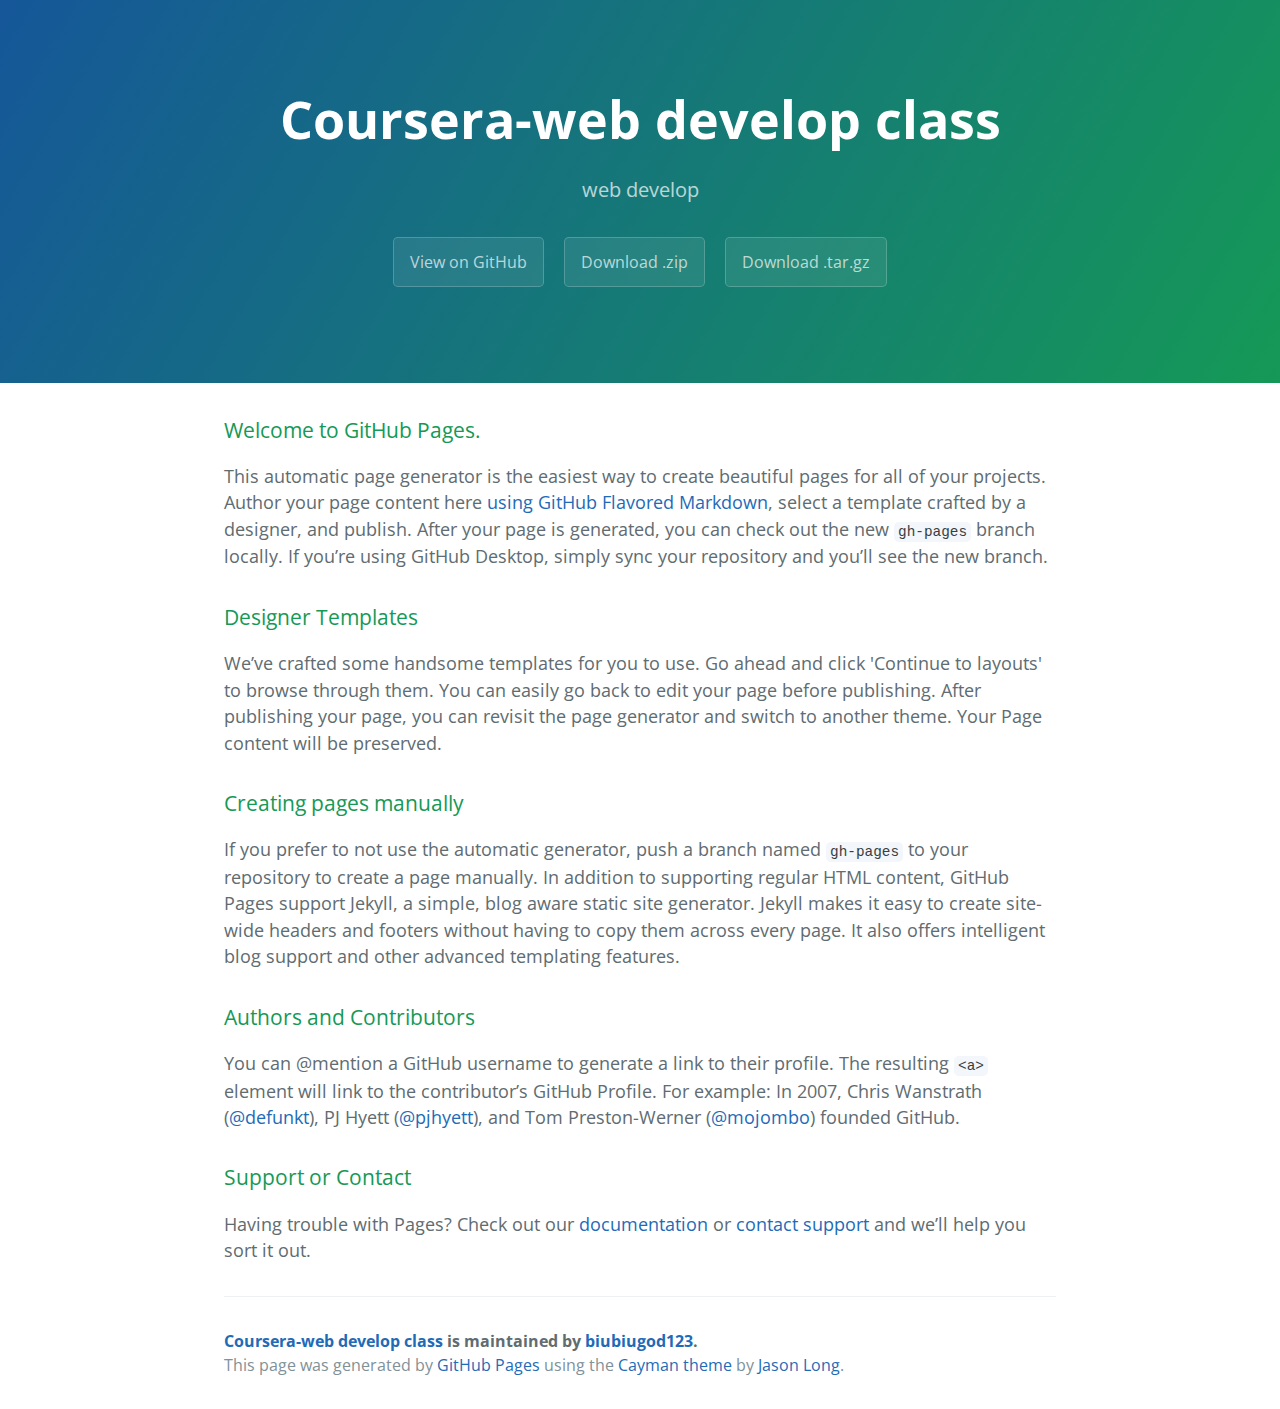
<file: index.html>
<!DOCTYPE html>
<html lang="en-us">
  <head>
    <meta charset="UTF-8">
    <title>Coursera-web develop class by biubiugod123</title>
    <meta name="viewport" content="width=device-width, initial-scale=1">
    <link rel="stylesheet" type="text/css" href="stylesheets/normalize.css" media="screen">
    <link href='https://fonts.googleapis.com/css?family=Open+Sans:400,700' rel='stylesheet' type='text/css'>
    <link rel="stylesheet" type="text/css" href="stylesheets/stylesheet.css" media="screen">
    <link rel="stylesheet" type="text/css" href="stylesheets/github-light.css" media="screen">
  </head>
  <body>
    <section class="page-header">
      <h1 class="project-name">Coursera-web develop class</h1>
      <h2 class="project-tagline">web develop</h2>
      <a href="https://github.com/biubiugod123/Coursera-web_develop_class" class="btn">View on GitHub</a>
      <a href="https://github.com/biubiugod123/Coursera-web_develop_class/zipball/master" class="btn">Download .zip</a>
      <a href="https://github.com/biubiugod123/Coursera-web_develop_class/tarball/master" class="btn">Download .tar.gz</a>
    </section>

    <section class="main-content">
      <h3>
<a id="welcome-to-github-pages" class="anchor" href="#welcome-to-github-pages" aria-hidden="true"><span aria-hidden="true" class="octicon octicon-link"></span></a>Welcome to GitHub Pages.</h3>
<p>This automatic page generator is the easiest way to create beautiful pages for all of your projects. Author your page content here <a href="https://guides.github.com/features/mastering-markdown/">using GitHub Flavored Markdown</a>, select a template crafted by a designer, and publish. After your page is generated, you can check out the new <code>gh-pages</code> branch locally. If you’re using GitHub Desktop, simply sync your repository and you’ll see the new branch.</p>
<h3>
<a id="designer-templates" class="anchor" href="#designer-templates" aria-hidden="true"><span aria-hidden="true" class="octicon octicon-link"></span></a>Designer Templates</h3>
<p>We’ve crafted some handsome templates for you to use. Go ahead and click 'Continue to layouts' to browse through them. You can easily go back to edit your page before publishing. After publishing your page, you can revisit the page generator and switch to another theme. Your Page content will be preserved.</p>
<h3>
<a id="creating-pages-manually" class="anchor" href="#creating-pages-manually" aria-hidden="true"><span aria-hidden="true" class="octicon octicon-link"></span></a>Creating pages manually</h3>
<p>If you prefer to not use the automatic generator, push a branch named <code>gh-pages</code> to your repository to create a page manually. In addition to supporting regular HTML content, GitHub Pages support Jekyll, a simple, blog aware static site generator. Jekyll makes it easy to create site-wide headers and footers without having to copy them across every page. It also offers intelligent blog support and other advanced templating features.</p>
<h3>
<a id="authors-and-contributors" class="anchor" href="#authors-and-contributors" aria-hidden="true"><span aria-hidden="true" class="octicon octicon-link"></span></a>Authors and Contributors</h3>
<p>You can @mention a GitHub username to generate a link to their profile. The resulting <code>&lt;a&gt;</code> element will link to the contributor’s GitHub Profile. For example: In 2007, Chris Wanstrath (<a class="user-mention" data-hovercard-type="user" data-hovercard-url="/users/defunkt/hovercard" data-octo-click="hovercard-link-click" data-octo-dimensions="link_type:self" href="https://github.com/defunkt">@defunkt</a>), PJ Hyett (<a class="user-mention" data-hovercard-type="user" data-hovercard-url="/users/pjhyett/hovercard" data-octo-click="hovercard-link-click" data-octo-dimensions="link_type:self" href="https://github.com/pjhyett">@pjhyett</a>), and Tom Preston-Werner (<a class="user-mention" data-hovercard-type="user" data-hovercard-url="/users/mojombo/hovercard" data-octo-click="hovercard-link-click" data-octo-dimensions="link_type:self" href="https://github.com/mojombo">@mojombo</a>) founded GitHub.</p>
<h3>
<a id="support-or-contact" class="anchor" href="#support-or-contact" aria-hidden="true"><span aria-hidden="true" class="octicon octicon-link"></span></a>Support or Contact</h3>
<p>Having trouble with Pages? Check out our <a href="https://help.github.com/pages">documentation</a> or <a href="https://github.com/contact">contact support</a> and we’ll help you sort it out.</p>

      <footer class="site-footer">
        <span class="site-footer-owner"><a href="https://github.com/biubiugod123/Coursera-web_develop_class">Coursera-web develop class</a> is maintained by <a href="https://github.com/biubiugod123">biubiugod123</a>.</span>

        <span class="site-footer-credits">This page was generated by <a href="https://pages.github.com">GitHub Pages</a> using the <a href="https://github.com/jasonlong/cayman-theme">Cayman theme</a> by <a href="https://twitter.com/jasonlong">Jason Long</a>.</span>
      </footer>

    </section>

  
  </body>
</html>
</file>
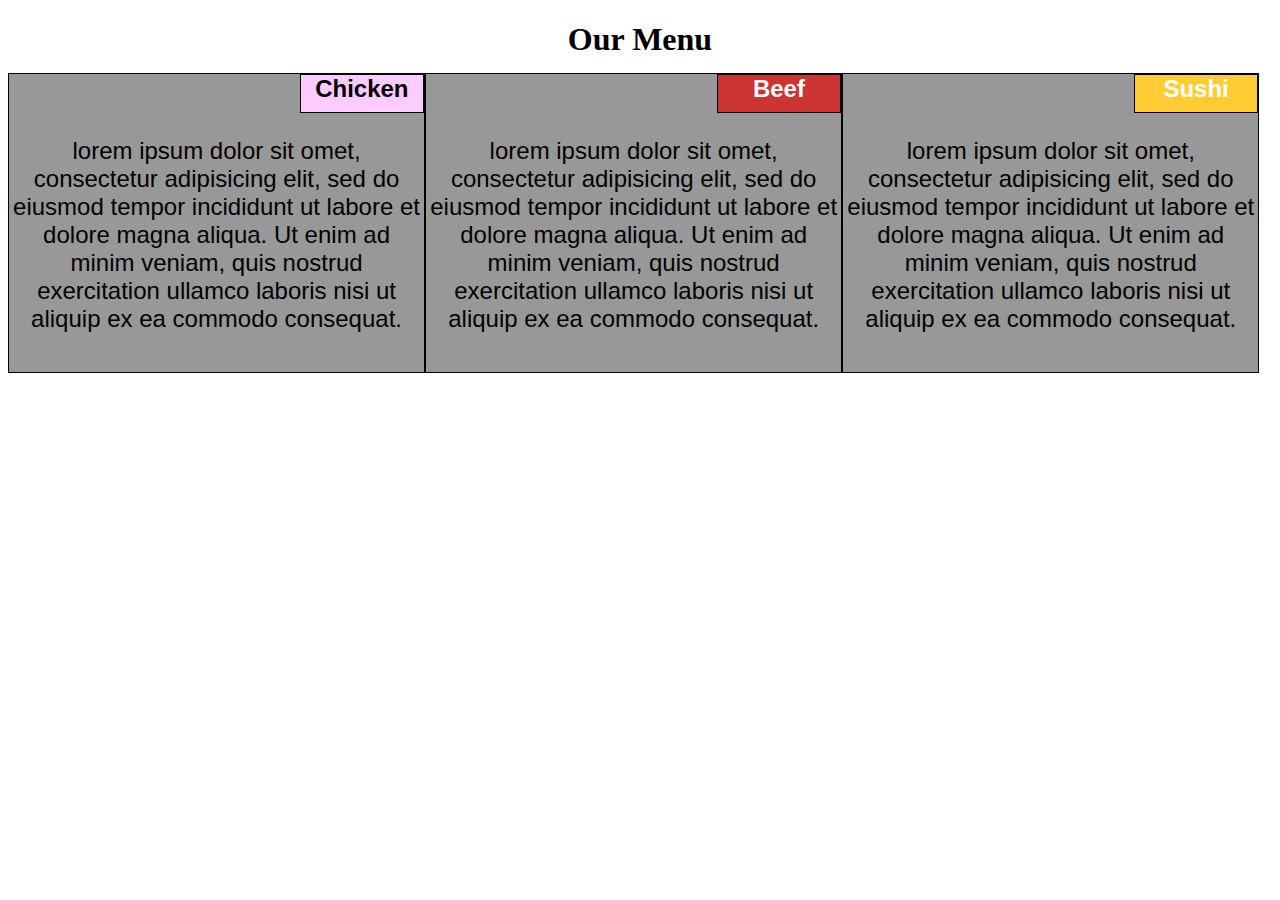
<file: module2-solution/index.html>
<!DOCTYPE html>
<html lang="en" dir="ltr">
  <head>
    <meta charset="utf-8">
    <meta name="viewport" content="width=device-width, initial-scale = 1">
    <link rel = "stylesheet" href="css/stylesheet.css">
    <title>module2-solution</title>
  </head>
  <body>

    <h1>Our Menu</h1>

      <div class="row">
        <div class="section" id="s1">
          <p id="title1">Chicken</p>
          <p id="content">lorem ipsum dolor sit omet, consectetur adipisicing elit,
            sed do eiusmod tempor incididunt ut labore et dolore magna aliqua. Ut enim
            ad minim veniam, quis nostrud exercitation ullamco laboris nisi ut aliquip ex ea commodo consequat.</p>

        </div>
        <div class="section" id="s2">
          <p id="title2">Beef</p>
          <p id="content">lorem ipsum dolor sit omet, consectetur adipisicing elit,
            sed do eiusmod tempor incididunt ut labore et dolore magna aliqua. Ut enim
            ad minim veniam, quis nostrud exercitation ullamco laboris nisi ut aliquip ex ea commodo consequat.</p>
        </div>
        <div class="section" id="s3">
          <p id="title3">Sushi</p>
          <p id="content">lorem ipsum dolor sit omet, consectetur adipisicing elit,
            sed do eiusmod tempor incididunt ut labore et dolore magna aliqua. Ut enim
            ad minim veniam, quis nostrud exercitation ullamco laboris nisi ut aliquip ex ea commodo consequat.</p>
      </div>
      </div>

  </body>

</html>
</file>
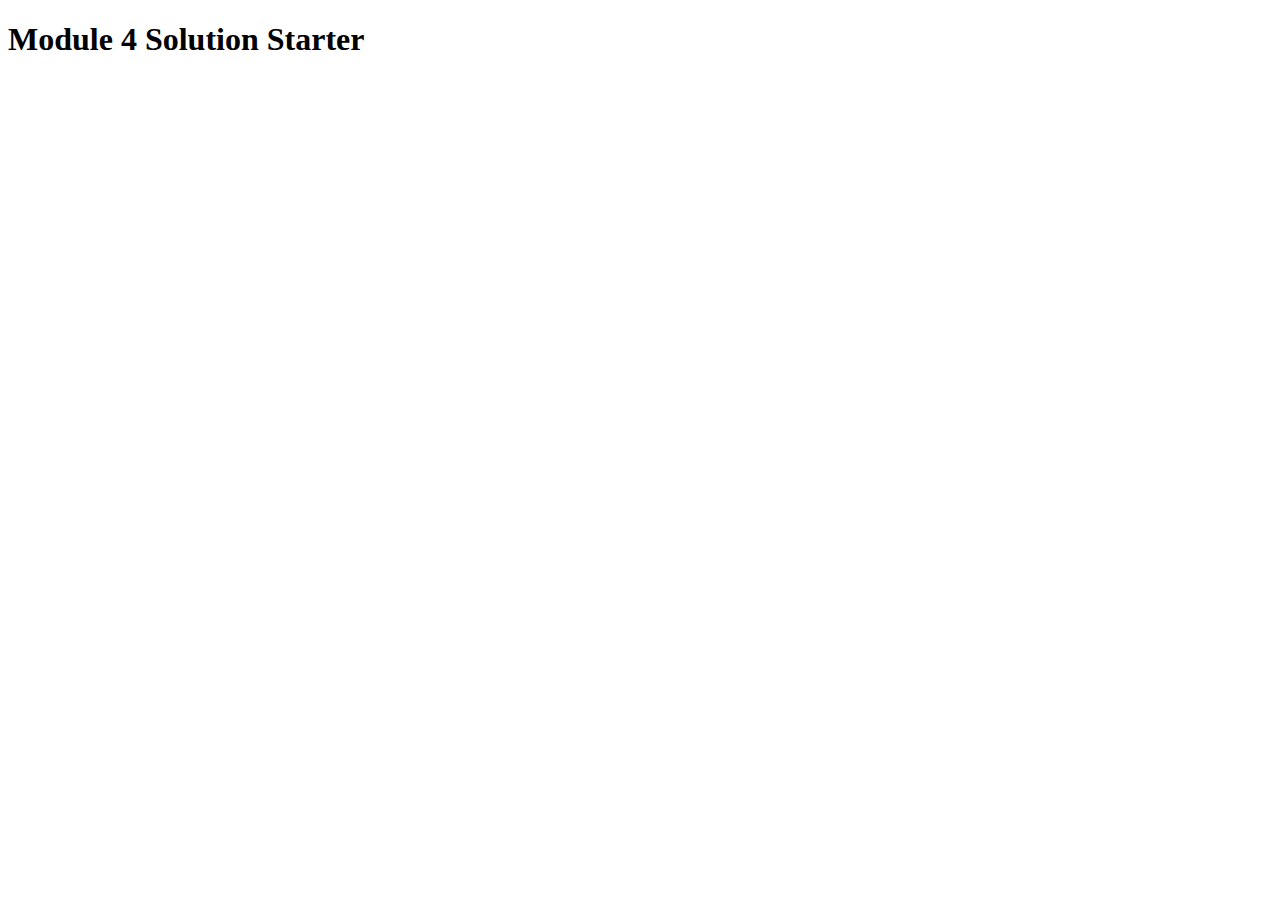
<file: module4-solution/index.html>
<!DOCTYPE html>
<html>
<head>
  <meta charset="utf-8">
  <title>Module 4 Solution Starter</title>
  <script src="SpeakHello.js"></script>
  <script src="SpeakGoodBye.js"></script>
  <script src="script.js"></script>
</head>
<body>
  <h1>Module 4 Solution Starter</h1>
</body>
</html>
</file>
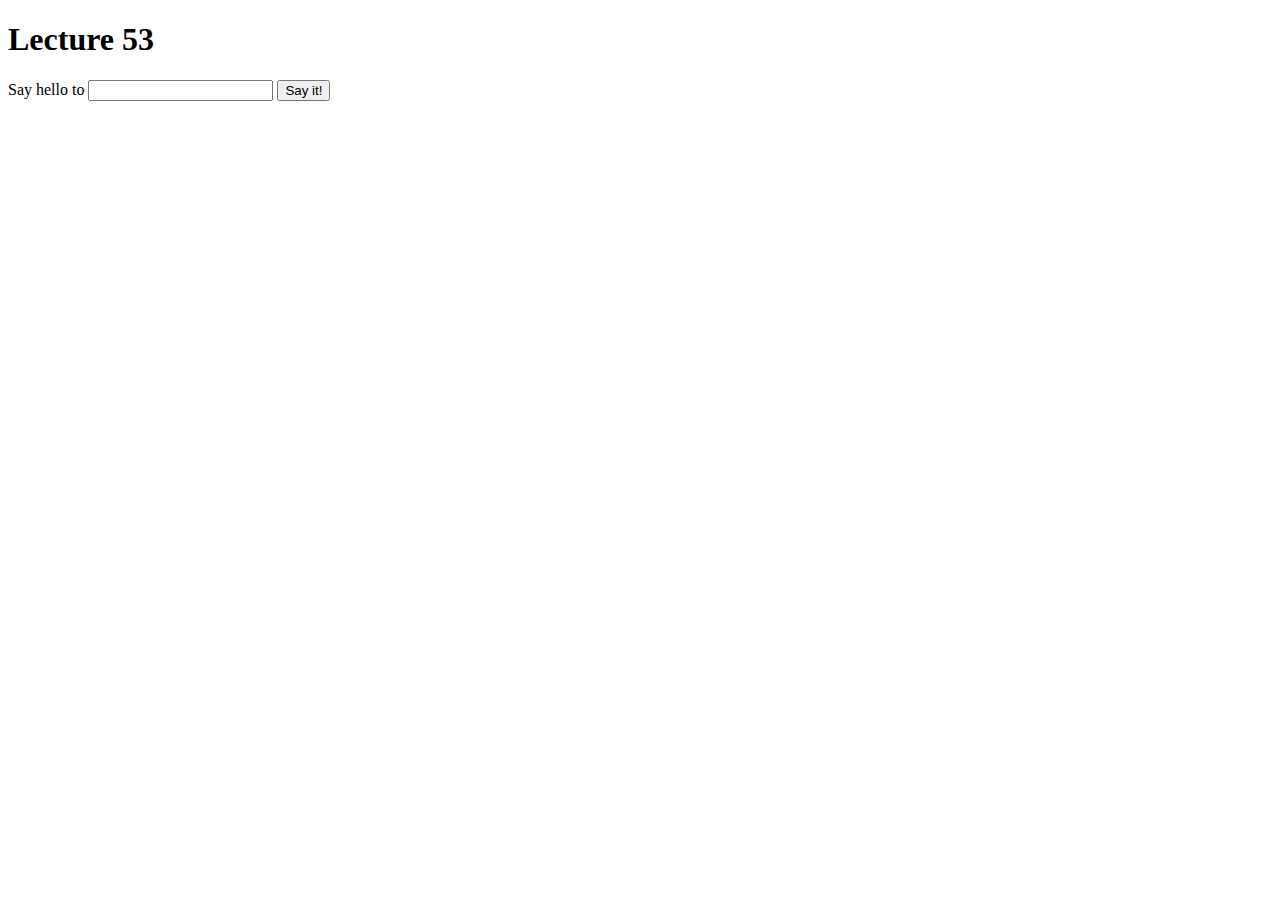
<file: module5/index.html>
<!DOCTYPE html>
<html lang="en" dir="ltr">
  <head>
    <meta charset="utf-8">



    <title>Module5</title>
  </head>
  <body>
    <h1 id="title">Lecture 53</h1>

    <p>
    Say hello to
  <input id="name" type="text">
<button >
Say it!</button>
</p>

<div id="content">

</div>

<script src="js/script.js" charset="utf-8"></script>
  </body>
</html>
</file>
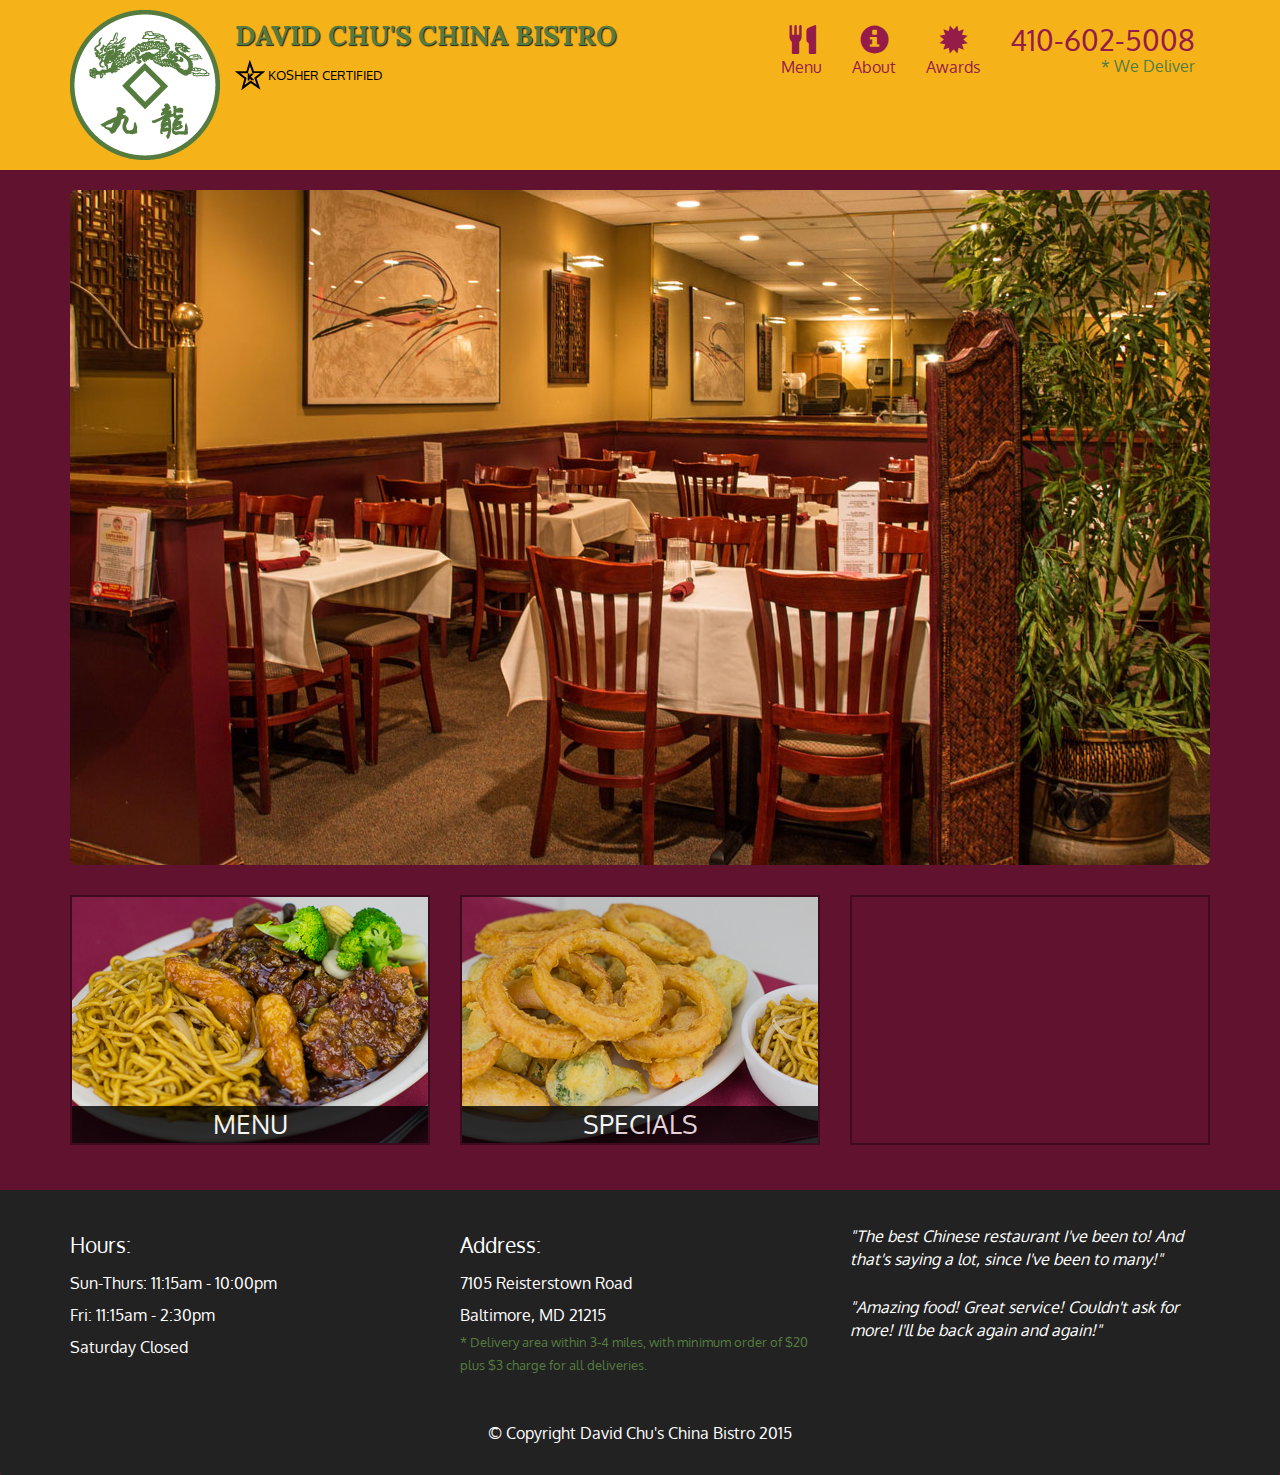
<file: restaurant site/index.html>
<!DOCTYPE html>
<html lang="en" dir="ltr">
  <head>
    <meta charset="utf-8">
    <meta name="viewport" content="width=device-width, initial-scale=1">
    <link href="https://fonts.font.im/css?family=Oxygen:300,400,700" rel="stylesheet">
    <link href="https://fonts.font.im/css?family=Lora:400,700" rel="stylesheet">
    <title>David Chu's China Bistro</title>
    <link rel="stylesheet" href="css/bootstrap.min.css">
    <link rel="stylesheet" href="css/styles.css">
  </head>

  <body>
    <header>
      <nav id="header-nav" class="navbar navbar-default">
        <div class="container">

          <div class="navbar-header">
            <a href="index.html" class="pull-left visible-md visible-lg">
              <div id="logo-img" alt="Logo image">  </div>
            </a>

            <div class="navbar-brand">
              <a href="index.html"><h1>David Chu's China Bistro</h1></a>
              <p>
              <img src="images/star-k-logo.png" alt="Kosher certification">
            <span>Kosher Certified</span></p>
            </div>
            <button id="navbarToggle" type="button" class="navbar-toggle collapsed" data-toggle="collapse"
            data-target="#collapsable-nav" aria-expanded="false">
          <span class="sr-only">Toggle navigation</span>
          <span class="icon-bar"></span>
          <span class="icon-bar"></span>
          <span class="icon-bar"></span>
        </button>
          </div>

          <div id="collapsable-nav" class="collapse navbar-collapse">
            <ul id="nav-list" class="nav navbar-nav navbar-right">
             <li id="navHomeButton" class="visible-xs active">
               <a href="index.html">
                 <span class="glyphicon glyphicon-home"></span> Home</a>
             </li>
             <li id="navMenuButton">
               <a href="#" onclick="$dc.loadMenuCategories();">
                 <span class="glyphicon glyphicon-cutlery"></span><br class="hidden-xs"> Menu</a>
             </li>
             <li>
               <a href="#">
                 <span class="glyphicon glyphicon-info-sign"></span><br class="hidden-xs"> About</a>
             </li>
             <li>
               <a href="#">
                 <span class="glyphicon glyphicon-certificate"></span><br class="hidden-xs"> Awards</a>
             </li>
             <li id="phone" class="hidden-xs">
               <a href="tel:410-602-5008">
                 <span>410-602-5008</span></a><div>* We Deliver</div>
             </li>
           </ul><!-- #nav-list -->
         </div><!-- .collapse .navbar-collapse -->

        </div> <!-- End of class container -->

      </nav>
    </header>

    <div id="call-btn" class="visible-xs">
      <a class="btn" href="tel:410-602-5008">
      <span class="glyphicon glyphicon-earphone"></span>410-602-5008</a>
     </div>
     <div id="xs-deliver" class="text-center visible-xs">*We Deliver
     </div>



    <div id="main-content" class="container"></div><!-- End of #main-content -->

    <footer class="panel-footer">
      <div class="container">
        <div class="row">
          <section id="hours" class="col-sm-4">
            <span>Hours:</span><br>
            Sun-Thurs: 11:15am - 10:00pm<br>
            Fri: 11:15am - 2:30pm<br>
            Saturday Closed
            <hr class="visible-xs">
          </section>
          <section id="address" class="col-sm-4">
            <span>Address:</span><br>
            7105 Reisterstown Road<br>
            Baltimore, MD 21215
            <p>* Delivery area within 3-4 miles, with minimum order of $20
            plus $3 charge for all deliveries.</p>
            <hr class="visible-xs">
          </section>
          <section id="testimonials" class="col-sm-4">
            <p>"The best Chinese restaurant I've been to! And that's saying
              a lot, since I've been to many!"</p>
            <p>"Amazing food! Great service! Couldn't ask for more! I'll be back again and again!"</p>
          </section>

        </div>
        <div class="text-center">&copy; Copyright David Chu's China Bistro 2015</div>

      </div>
    </footer>




    <script src="js/jquery.min.js"></script>
    <script src="js/bootstrap.min.js"></script>
    <script src="js/script.js"></script>
    <script src="js/ajax-utils.js"></script>
  </body>
</html>
</file>
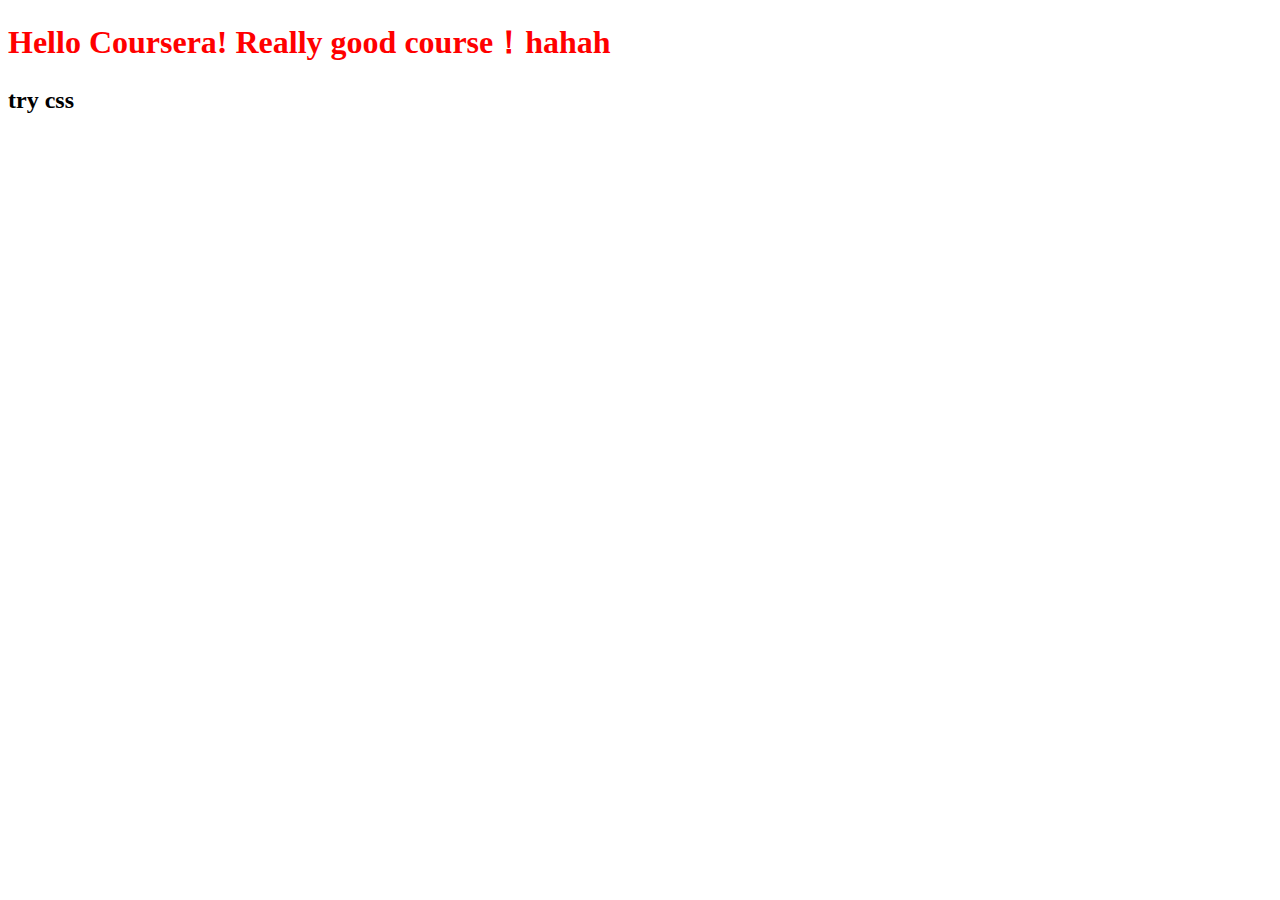
<file: site/index.html>
<!DOCTYPE html>
<html lang="en" dir="ltr">
  <head>
    <meta charset="utf-8">
    <title>Hello Coursera</title>
    <link rel = "stylesheet" href="external.css">
  

  </head>
  <body>
    <h1>Hello Coursera! Really good course！hahah</h1>
    <h2 class = "MakeMeBlue"> try css </h2>

  </body>
</html>
</file>
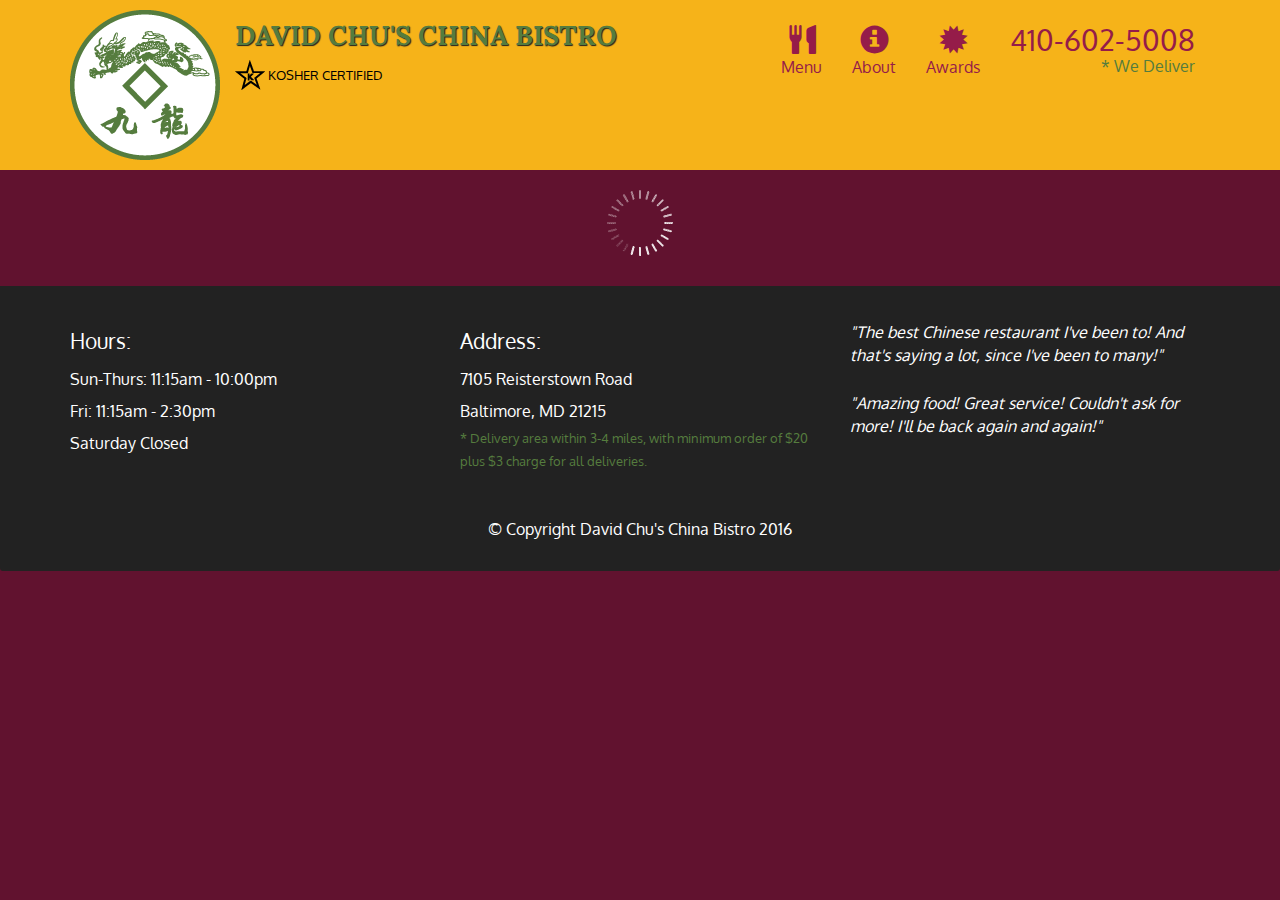
<file: module5-solution/assignment5-solution-starter/index.html>
<!doctype html>
<html lang="en">
  <head>
    <meta charset="utf-8">
    <meta http-equiv="X-UA-Compatible" content="IE=edge">
    <meta name="viewport" content="width=device-width, initial-scale=1">
    <title>David Chu's China Bistro</title>
    <link rel="stylesheet" href="css/bootstrap.min.css">
    <link rel="stylesheet" href="css/styles.css">
    <link href='https://fonts.googleapis.com/css?family=Oxygen:400,300,700' rel='stylesheet' type='text/css'>
    <link href='https://fonts.googleapis.com/css?family=Lora' rel='stylesheet' type='text/css'>
  </head>
<body>
  <header>
    <nav id="header-nav" class="navbar navbar-default">
      <div class="container">
        <div class="navbar-header">
          <a href="index.html" class="pull-left visible-md visible-lg">
            <div id="logo-img" alt="Logo image"></div>
          </a>

          <div class="navbar-brand">
            <a href="index.html"><h1>David Chu's China Bistro</h1></a>
            <p>
              <img src="images/star-k-logo.png" alt="Kosher certification">
              <span>Kosher Certified</span>
            </p>
          </div>

          <button id="navbarToggle" type="button" class="navbar-toggle collapsed" data-toggle="collapse" data-target="#collapsable-nav" aria-expanded="false">
            <span class="sr-only">Toggle navigation</span>
            <span class="icon-bar"></span>
            <span class="icon-bar"></span>
            <span class="icon-bar"></span>
          </button>
        </div>
        
        <div id="collapsable-nav" class="collapse navbar-collapse">
           <ul id="nav-list" class="nav navbar-nav navbar-right">
            <li id="navHomeButton" class="visible-xs active">
              <a href="index.html">
                <span class="glyphicon glyphicon-home"></span> Home</a>
            </li>
            <li id="navMenuButton">
              <a href="#" onclick="$dc.loadMenuCategories();">
                <span class="glyphicon glyphicon-cutlery"></span><br class="hidden-xs"> Menu</a>
            </li>
            <li>
              <a href="#">
                <span class="glyphicon glyphicon-info-sign"></span><br class="hidden-xs"> About</a>
            </li>
            <li>
              <a href="#">
                <span class="glyphicon glyphicon-certificate"></span><br class="hidden-xs"> Awards</a>
            </li>
            <li id="phone" class="hidden-xs">
              <a href="tel:410-602-5008">
                <span>410-602-5008</span></a><div>* We Deliver</div>
            </li>
          </ul><!-- #nav-list -->
        </div><!-- .collapse .navbar-collapse -->
      </div><!-- .container -->
    </nav><!-- #header-nav -->
  </header>

  <div id="call-btn" class="visible-xs">
    <a class="btn" href="tel:410-602-5008">
    <span class="glyphicon glyphicon-earphone"></span>
    410-602-5008
    </a>
  </div>
  <div id="xs-deliver" class="text-center visible-xs">* We Deliver</div>

  <div id="main-content" class="container"></div>

  <footer class="panel-footer">
    <div class="container">
      <div class="row">
        <section id="hours" class="col-sm-4">
          <span>Hours:</span><br>
          Sun-Thurs: 11:15am - 10:00pm<br>
          Fri: 11:15am - 2:30pm<br>
          Saturday Closed
          <hr class="visible-xs">
        </section>
        <section id="address" class="col-sm-4">
          <span>Address:</span><br>
          7105 Reisterstown Road<br>
          Baltimore, MD 21215
          <p>* Delivery area within 3-4 miles, with minimum order of $20 plus $3 charge for all deliveries.</p>
          <hr class="visible-xs">
        </section>
        <section id="testimonials" class="col-sm-4">
          <p>"The best Chinese restaurant I've been to! And that's saying a lot, since I've been to many!"</p>
          <p>"Amazing food! Great service! Couldn't ask for more! I'll be back again and again!"</p>
        </section>
      </div>
      <div class="text-center">&copy; Copyright David Chu's China Bistro 2016</div>
    </div>
  </footer>

  <!-- jQuery (Bootstrap JS plugins depend on it) -->
  <script src="js/jquery-2.1.4.min.js"></script>
  <script src="js/bootstrap.min.js"></script>
  <script src="js/ajax-utils.js"></script>
  <script src="js/script.js"></script>
</body>
</html>
</file>
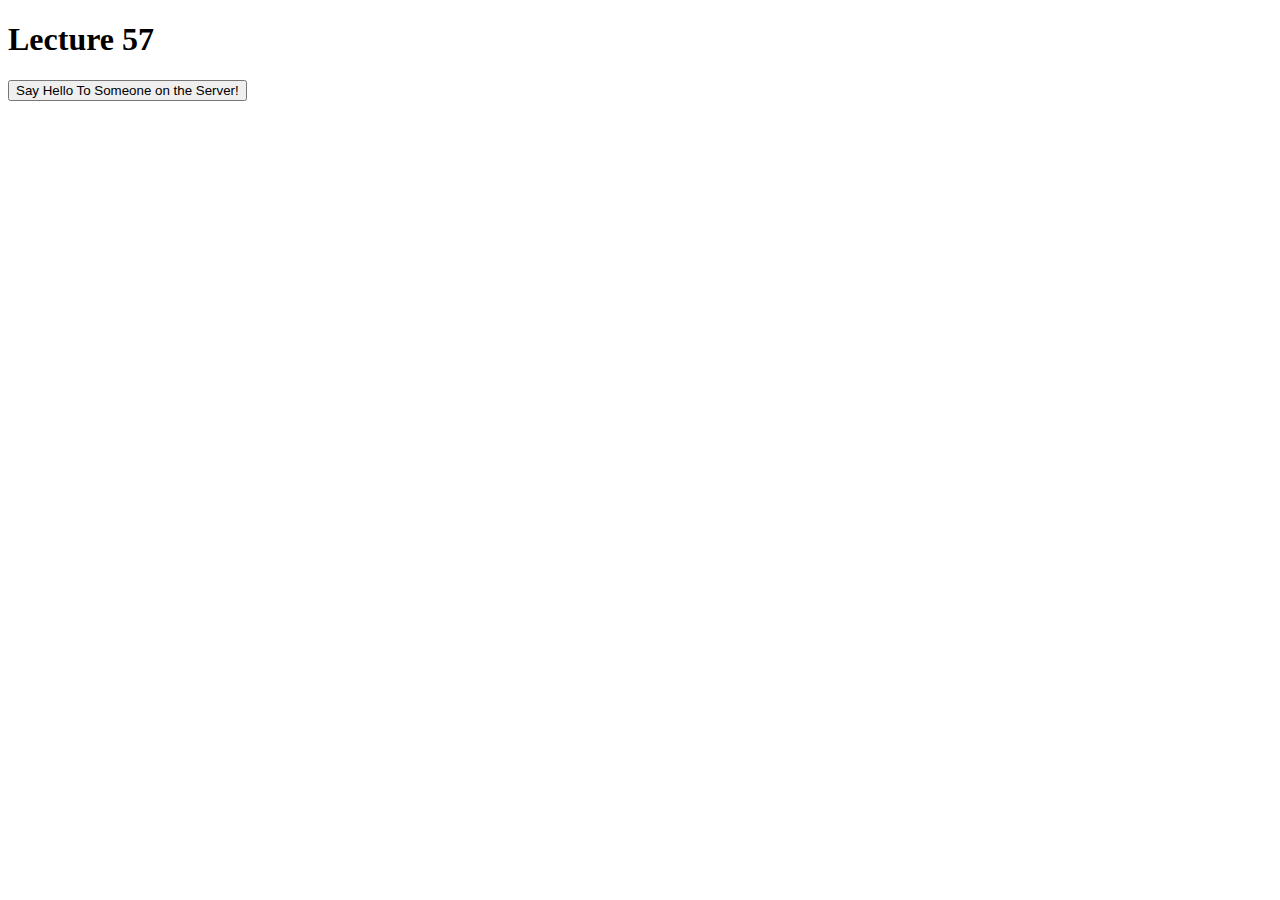
<file: module5/ajx/fullstack-course4-examples/index.html>
<!doctype html>
<html lang="en">
  <head>
    <meta charset="utf-8">
    <script src="js/ajax-utils.js"></script>
    <script src="js/script.js"></script>
  </head>
<body>
  <h1 id="title">Lecture 57</h1>
  
  <p>
    <button>
      Say Hello To Someone on the Server!
    </button>
  </p>

  
  <div id="content"></div>
</body>
</html>
</file>
<file: stylesheets/stylesheet.css>
* {
  box-sizing: border-box; }

body {
  padding: 0;
  margin: 0;
  font-family: "Open Sans", "Helvetica Neue", Helvetica, Arial, sans-serif;
  font-size: 16px;
  line-height: 1.5;
  color: #606c71; }

a {
  color: #1e6bb8;
  text-decoration: none; }
  a:hover {
    text-decoration: underline; }

.btn {
  display: inline-block;
  margin-bottom: 1rem;
  color: rgba(255, 255, 255, 0.7);
  background-color: rgba(255, 255, 255, 0.08);
  border-color: rgba(255, 255, 255, 0.2);
  border-style: solid;
  border-width: 1px;
  border-radius: 0.3rem;
  transition: color 0.2s, background-color 0.2s, border-color 0.2s; }
  .btn + .btn {
    margin-left: 1rem; }

.btn:hover {
  color: rgba(255, 255, 255, 0.8);
  text-decoration: none;
  background-color: rgba(255, 255, 255, 0.2);
  border-color: rgba(255, 255, 255, 0.3); }

@media screen and (min-width: 64em) {
  .btn {
    padding: 0.75rem 1rem; } }

@media screen and (min-width: 42em) and (max-width: 64em) {
  .btn {
    padding: 0.6rem 0.9rem;
    font-size: 0.9rem; } }

@media screen and (max-width: 42em) {
  .btn {
    display: block;
    width: 100%;
    padding: 0.75rem;
    font-size: 0.9rem; }
    .btn + .btn {
      margin-top: 1rem;
      margin-left: 0; } }

.page-header {
  color: #fff;
  text-align: center;
  background-color: #159957;
  background-image: linear-gradient(120deg, #155799, #159957); }

@media screen and (min-width: 64em) {
  .page-header {
    padding: 5rem 6rem; } }

@media screen and (min-width: 42em) and (max-width: 64em) {
  .page-header {
    padding: 3rem 4rem; } }

@media screen and (max-width: 42em) {
  .page-header {
    padding: 2rem 1rem; } }

.project-name {
  margin-top: 0;
  margin-bottom: 0.1rem; }

@media screen and (min-width: 64em) {
  .project-name {
    font-size: 3.25rem; } }

@media screen and (min-width: 42em) and (max-width: 64em) {
  .project-name {
    font-size: 2.25rem; } }

@media screen and (max-width: 42em) {
  .project-name {
    font-size: 1.75rem; } }

.project-tagline {
  margin-bottom: 2rem;
  font-weight: normal;
  opacity: 0.7; }

@media screen and (min-width: 64em) {
  .project-tagline {
    font-size: 1.25rem; } }

@media screen and (min-width: 42em) and (max-width: 64em) {
  .project-tagline {
    font-size: 1.15rem; } }

@media screen and (max-width: 42em) {
  .project-tagline {
    font-size: 1rem; } }

.main-content :first-child {
  margin-top: 0; }
.main-content img {
  max-width: 100%; }
.main-content h1, .main-content h2, .main-content h3, .main-content h4, .main-content h5, .main-content h6 {
  margin-top: 2rem;
  margin-bottom: 1rem;
  font-weight: normal;
  color: #159957; }
.main-content p {
  margin-bottom: 1em; }
.main-content code {
  padding: 2px 4px;
  font-family: Consolas, "Liberation Mono", Menlo, Courier, monospace;
  font-size: 0.9rem;
  color: #383e41;
  background-color: #f3f6fa;
  border-radius: 0.3rem; }
.main-content pre {
  padding: 0.8rem;
  margin-top: 0;
  margin-bottom: 1rem;
  font: 1rem Consolas, "Liberation Mono", Menlo, Courier, monospace;
  color: #567482;
  word-wrap: normal;
  background-color: #f3f6fa;
  border: solid 1px #dce6f0;
  border-radius: 0.3rem; }
  .main-content pre > code {
    padding: 0;
    margin: 0;
    font-size: 0.9rem;
    color: #567482;
    word-break: normal;
    white-space: pre;
    background: transparent;
    border: 0; }
.main-content .highlight {
  margin-bottom: 1rem; }
  .main-content .highlight pre {
    margin-bottom: 0;
    word-break: normal; }
.main-content .highlight pre, .main-content pre {
  padding: 0.8rem;
  overflow: auto;
  font-size: 0.9rem;
  line-height: 1.45;
  border-radius: 0.3rem; }
.main-content pre code, .main-content pre tt {
  display: inline;
  max-width: initial;
  padding: 0;
  margin: 0;
  overflow: initial;
  line-height: inherit;
  word-wrap: normal;
  background-color: transparent;
  border: 0; }
  .main-content pre code:before, .main-content pre code:after, .main-content pre tt:before, .main-content pre tt:after {
    content: normal; }
.main-content ul, .main-content ol {
  margin-top: 0; }
.main-content blockquote {
  padding: 0 1rem;
  margin-left: 0;
  color: #819198;
  border-left: 0.3rem solid #dce6f0; }
  .main-content blockquote > :first-child {
    margin-top: 0; }
  .main-content blockquote > :last-child {
    margin-bottom: 0; }
.main-content table {
  display: block;
  width: 100%;
  overflow: auto;
  word-break: normal;
  word-break: keep-all; }
  .main-content table th {
    font-weight: bold; }
  .main-content table th, .main-content table td {
    padding: 0.5rem 1rem;
    border: 1px solid #e9ebec; }
.main-content dl {
  padding: 0; }
  .main-content dl dt {
    padding: 0;
    margin-top: 1rem;
    font-size: 1rem;
    font-weight: bold; }
  .main-content dl dd {
    padding: 0;
    margin-bottom: 1rem; }
.main-content hr {
  height: 2px;
  padding: 0;
  margin: 1rem 0;
  background-color: #eff0f1;
  border: 0; }

@media screen and (min-width: 64em) {
  .main-content {
    max-width: 64rem;
    padding: 2rem 6rem;
    margin: 0 auto;
    font-size: 1.1rem; } }

@media screen and (min-width: 42em) and (max-width: 64em) {
  .main-content {
    padding: 2rem 4rem;
    font-size: 1.1rem; } }

@media screen and (max-width: 42em) {
  .main-content {
    padding: 2rem 1rem;
    font-size: 1rem; } }

.site-footer {
  padding-top: 2rem;
  margin-top: 2rem;
  border-top: solid 1px #eff0f1; }

.site-footer-owner {
  display: block;
  font-weight: bold; }

.site-footer-credits {
  color: #819198; }

@media screen and (min-width: 64em) {
  .site-footer {
    font-size: 1rem; } }

@media screen and (min-width: 42em) and (max-width: 64em) {
  .site-footer {
    font-size: 1rem; } }

@media screen and (max-width: 42em) {
  .site-footer {
    font-size: 0.9rem; } }
</file>
<file: stylesheets/github-light.css>
/*!
 * GitHub Light v0.4.1
 * Copyright (c) 2012 - 2017 GitHub, Inc.
 * Licensed under MIT (https://github.com/primer/github-syntax-theme-generator/blob/master/LICENSE)
 */

.pl-c /* comment, punctuation.definition.comment, string.comment */ {
  color: #6a737d;
}

.pl-c1 /* constant, entity.name.constant, variable.other.constant, variable.language, support, meta.property-name, support.constant, support.variable, meta.module-reference, markup.raw, meta.diff.header, meta.output */,
.pl-s .pl-v /* string variable */ {
  color: #005cc5;
}

.pl-e /* entity */,
.pl-en /* entity.name */ {
  color: #6f42c1;
}

.pl-smi /* variable.parameter.function, storage.modifier.package, storage.modifier.import, storage.type.java, variable.other */,
.pl-s .pl-s1 /* string source */ {
  color: #24292e;
}

.pl-ent /* entity.name.tag, markup.quote */ {
  color: #22863a;
}

.pl-k /* keyword, storage, storage.type */ {
  color: #d73a49;
}

.pl-s /* string */,
.pl-pds /* punctuation.definition.string, source.regexp, string.regexp.character-class */,
.pl-s .pl-pse .pl-s1 /* string punctuation.section.embedded source */,
.pl-sr /* string.regexp */,
.pl-sr .pl-cce /* string.regexp constant.character.escape */,
.pl-sr .pl-sre /* string.regexp source.ruby.embedded */,
.pl-sr .pl-sra /* string.regexp string.regexp.arbitrary-repitition */ {
  color: #032f62;
}

.pl-v /* variable */,
.pl-smw /* sublimelinter.mark.warning */ {
  color: #e36209;
}

.pl-bu /* invalid.broken, invalid.deprecated, invalid.unimplemented, message.error, brackethighlighter.unmatched, sublimelinter.mark.error */ {
  color: #b31d28;
}

.pl-ii /* invalid.illegal */ {
  color: #fafbfc;
  background-color: #b31d28;
}

.pl-c2 /* carriage-return */ {
  color: #fafbfc;
  background-color: #d73a49;
}

.pl-c2::before /* carriage-return */ {
  content: "^M";
}

.pl-sr .pl-cce /* string.regexp constant.character.escape */ {
  font-weight: bold;
  color: #22863a;
}

.pl-ml /* markup.list */ {
  color: #735c0f;
}

.pl-mh /* markup.heading */,
.pl-mh .pl-en /* markup.heading entity.name */,
.pl-ms /* meta.separator */ {
  font-weight: bold;
  color: #005cc5;
}

.pl-mi /* markup.italic */ {
  font-style: italic;
  color: #24292e;
}

.pl-mb /* markup.bold */ {
  font-weight: bold;
  color: #24292e;
}

.pl-md /* markup.deleted, meta.diff.header.from-file, punctuation.definition.deleted */ {
  color: #b31d28;
  background-color: #ffeef0;
}

.pl-mi1 /* markup.inserted, meta.diff.header.to-file, punctuation.definition.inserted */ {
  color: #22863a;
  background-color: #f0fff4;
}

.pl-mc /* markup.changed, punctuation.definition.changed */ {
  color: #e36209;
  background-color: #ffebda;
}

.pl-mi2 /* markup.ignored, markup.untracked */ {
  color: #f6f8fa;
  background-color: #005cc5;
}

.pl-mdr /* meta.diff.range */ {
  font-weight: bold;
  color: #6f42c1;
}

.pl-ba /* brackethighlighter.tag, brackethighlighter.curly, brackethighlighter.round, brackethighlighter.square, brackethighlighter.angle, brackethighlighter.quote */ {
  color: #586069;
}

.pl-sg /* sublimelinter.gutter-mark */ {
  color: #959da5;
}

.pl-corl /* constant.other.reference.link, string.other.link */ {
  text-decoration: underline;
  color: #032f62;
}
</file>
<file: module2-solution/css/stylesheet.css>
/********** Base styles **********/
* {
  box-sizing: border-box;
}
h1{
  text-align: center;
  margin-bottom: 15px;
}
.row{
  width:100%;
}
.section {
  width: 90%;
  border: 1px solid black;
  background-color: 	#989898;
  height: 300px;
  margin:0;

  overflow:auto;



  font-family: Helvetica;

}

#title1,#title2,#title3{
  font-size:150%;
  float:right;
  padding-top: 0px;
  margin-top:0px;
  width:30%;
  text-align:center;
  border: 1px solid black;
  position:relative;
  color: white;
  height:13%;
  font-weight: bold;

}
#title1{
  background-color: #FFCCFF;
  color:black;
}

#title2{
  background-color: #CC3333;
}

#title3{
  background-color: #FFCC33;
}

#content{

  float:left;
  font-size:150%;
  margin-top: auto;
  text-align: center;
  overflow: auto;

}



/********** Large devices only **********/
@media(min-width:992px){
  .section{
    float:left;
    width:33%
  }
}

/********** Medium devices only **********/
@media (min-width:768px) and (max-width:991px){
  #s1{
    float:left;
    width:50%;
  }
  #s2{
    float:left;
    width:50%;
  }
  #s3{
    float:left;
    width:100%;
  }

}
</file>
<file: restaurant site/css/styles.css>
body{
  font-size: 16px;
  color:#fff;
  background-color: #61122f;
  font-family: 'Oxygen', sans-serif;
}

/**header**/
#header-nav{
  background-color: #f6b319;
  border-radius: 0;
  border:0;
  height: auto;
  width:auto;
}

#logo-img{
  background: url('../images/restaurant-logo_large.png') no-repeat;
  height: 150px;
  width:150px;
  margin:10px 15px 10px 0;
}

.navbar-brand{
  padding-top:25px;
}

.navbar-brand h1{ /* restaurant name */
  font-family: 'Lora', serif;
  color: #557c3e;
  font-size:1.5em;
  text-transform: uppercase;
  font-weight: bold;
  text-shadow: 1px 1px 1px #222;
  margin-top: 0;
  margin-bottom: 0;
  line-height: .75;
}

.navbar-brand a:hover, .navbar-brand a:focus{
  text-decoration: none;
}

.navbar-brand p{/* Kosher cert */
  color:#000;
  text-transform: uppercase;
  font-size:  .7em;
  margin-top: 15px;
}

.navbar-brand p span{ /* Star-K */
  vertical-align: middle;
}

#nav-list{
  margin-top:10px;
}

#nav-list a{
  color:#951C49;
  text-align: center;
}

#nav-list a:hover{
  background: #E7E7E7;
}

#nav-list a span{
  font-size: 1.8em;
}

#phone{
  margin-top: 5px;
}

#phone a{/* Phone number */
  text-align: right;
  padding-bottom: 0;
}

#phone div{/* We Deliver*/
  color: #557c3e;
  text-align: right;
  padding-right: 15px;
}

.navbar-header button.navbar-toggle, .navbar-header .icon-bar{
  border: 1px solid #61122f;
}

.navbar-header button.navbar-toggle{
  clear:both;
  margin-top:-30px;
}
/*END HEADER*/

/*Footer*/
.panel-footer{
  margin-top:30px;
  padding-top: 35px;
  padding-bottom: 30px;
  background-color: #222;
  border-top: 0;
}

.panel-footer div.row{
  margin-bottom: 35px;
}

#hours, #address{
  line-height:2;
}

#hours > span, #address > span{
  font-size: 1.3em;
}

#address p{
  color: #557c3e;
  font-size: .8em;
  line-height: 1.8;
}

#testimonials{
  font-style: italic;
}

#testimonials p:nth-child(2){
  margin-top: 25px;
}

/*HOME PAGE*/
.contain .jumbotron{
  box-shadow: 0 0 50px #3F0C1F

  border: 2px solid #3F0C1F;
}

#menu-tile{
  background: url('../images/menu-tile.jpg') no-repeat;
  background-position: center;
}

#specials-tile{
  background: url('../images/specials-tile.jpg') no-repeat;
  background-position: center;
}

#menu-tile span, #specials-tile span, #map-tile span{
  position: absolute;
  bottom:0;

  width:100%;
  text-align: center;
  font-size: 1.6em;
  text-transform: uppercase;
  background-color: #000;
  color:#fff;
  opacity: .8;

}

#menu-tile, #specials-tile, #map-tile{
  height:250px;
  width:100%;
  margin-bottom: 15px;
  position: relative;
  border: 2px solid #3F0C1F;
  overflow: hidden;
}

#menu-tile:hover, #specials-tile:hover, #map-tile:hover{
  box-shadow: 0 1px 5px 1px #cccccc;
}

/*END HOME PAGE*/

/*MENU CATEGORIES PAGE */
.category-tile{
  position: relative;
  border: 2px solid #3F0C1F;
  overflow: hidden;
  width: 200px;
  height: 200px;
  margin: 0 auto 15px;
}

.category-tile span{
  position: absolute;
  bottom: 0;
  right: 0;
  width: 100%;
  text-align: center;
  font-size: 1.2em;
  text-transform: uppercase;
  background-color: #000;
  color: #fff;
  opacity: .8;
}

.category-tile:hover{
  box-shadow: 0 1px 5px 1px #cccccc;
}

#menu-categories-title+div{
  margin-bottom: 50px;
}

/*END OF MENU CATEGORIES PAGE */

/*SINGLE CATEGORY PAGE*/

.menu-item-tile{
  margin-bottom: 25px;
}

.menu-item-tile hr{
  width: 80%;
}

.menu-item-tile .menu-item-price{
  font-size: 1.1em;
  text-align: right;

}
.menu-item-tile .menu-item-price span{
  font-size: .6em;
}

.menu-item-photo{
  position: relative;
  border: 2px solid #3F0C1F;
  overflow: hidden;
  padding: 0;
  margin-right: -15px;
  margin-left: auto;
  margin-bottom: 20px;
  max-width: 250px;
}

.menu-item-photo div{
  position: absolute;
  bottom: 0px;
  right: 0;
  width: 80px;
  background-color: #557c3e;
  text-align: center;
}

.menu-item-description{
  padding-right: 30px;
}

h3.menu-item-title{
  margin: 0 0 10px;
}

.menu-item-details{
  font-size: .9em;
  font-style: italic;

}

/***END SINGLE CATEGORY PAGE***/

/******** Large devices only *******/
@media(min-width:1200px){
  .jumbotron{
    background: url('../images/jumbotron_1200.jpg') no-repeat;
    height:675px;

  }

}

/******** Medium devices only *******/
@media(min-width:992px) and (max-width:1199px){
  /*HEADER*/
  #logo-img{
    background: url('../images/restaurant-logo_medium.png') no-repeat;
    height: 100px;
    width:100px;
    margin:5px 5px 5px 0;
  }
  /*End Header */

  /*Home Page */
  .container .jumbotron{
    background: url('../images/jumbotron_992.jpg') no-repeat;
    height:558px;

  }


  /* End Home Page */

}

/******** Small devices only *******/
@media(min-width:768px) and (max-width:991px){
  /*Home Page */
.container .jumbotron{
    background: url('../images/jumbotron_768.jpg') no-repeat;
    height:432px;

  }
  /* End Home Page */

}

/******** Extra Small devices only *******/
@media(max-width:767px){
  /*HEADER*/
  .navbar-brand{
    padding-top:10px;
    height: 80px;
  }

  .navbar-brand h1{ /* restaurant name */
    padding-top: 10px;
    font-size: 5vw;

  }

  .navbar-brand p{ /* Kosher cert */
    font-size: .6em;
    margin-top: 12px;
  }

  .navbar-brand p img{ /* Star-K */
    height: 20px;
  }

  #collapsable-nav a{ /*Collapsed nav menu glyph*/
    font-size: 1.2em;
  }

  #nav-list a span{
    font-size: 1em;
    margin-right:5px;
  }

  #call-btn > a {
    font-size: 1.5em;
    display: block;
    margin: 0 20px;
    padding: 10px;
    border: 2px solid #fff;
    background-color: #f6b319;
    color: #951c49;
  }
  #xs-deliver {
    margin-top: 5px;
    font-size: .7em;
    letter-spacing: .1em;
    text-transform: uppercase;
  }
    /*End Header */

    /*Footer */
    .panel-footer section{
      margin-bottom: 30px;
      text-align: center;
    }

    .panel-footer section:nth-child(3){
      margin-bottom: 0;
    }

    .panel-footer section hr{
      width: 50%;
    }

    /*End Footer */

    /*Home Page */
    .container .jumbotron{
      margin-top:30px;
      padding:0;
    }

    #menu-tile, #specials-tile{
      width: 360px;
    margin: 0 auto;
    }

    .menu-item-photo{
      margin-right: auto;
    }

    .menu-item-tile .menu-item-price{
      text-align: center;
    }

    .menu-item-description{
      text-align: center;
    }
    /* End Home Page */


}
/******SUPER EXTRA small devices only ****/
@media(max-width:479px){
/*Header*/
.navbar-brand h1{
  padding-top: 5px;
  font-size: 6vw;
}

  /*Home Page */
 #menu-tile, #specials-tile{
    width: 280px;
  margin: 0 auto;
  }
  .col-xxs-12{
    position: relative;
    min-height: 1px;
    padding-right: 15px;
    padding-left: 15px;
    float: left;
    width: 100%;
  }
  /* End Home Page */
}
</file>
<file: site/external.css>
h1{
  color:red;
}
</file>
<file: module5-solution/assignment5-solution-starter/css/styles.css>
body {
  font-size: 16px;
  color: #fff;
  background-color: #61122f;
  font-family: 'Oxygen', sans-serif;
}

/** HEADER **/
#header-nav {
  background-color: #f6b319;
  border-radius: 0;
  border: 0;
}

#logo-img {
  background: url('../images/restaurant-logo_large.png') no-repeat;
  width: 150px;
  height: 150px;
  margin: 10px 15px 10px 0;
}

.navbar-brand {
  padding-top: 25px;
}
.navbar-brand h1 { /* Restaurant name */
  font-family: 'Lora', serif;
  color: #557c3e;
  font-size: 1.5em;
  text-transform: uppercase;
  font-weight: bold;
  text-shadow: 1px 1px 1px #222;
  margin-top: 0;
  margin-bottom: 0;
  line-height: .75;
}
.navbar-brand a:hover, .navbar-brand a:focus {
  text-decoration: none;
}
.navbar-brand p { /* Kosher cert */
  color: #000;
  text-transform: uppercase;
  font-size: .7em;
  margin-top: 15px;
}
.navbar-brand p span { /* Star-K */
  vertical-align: middle;
}

#nav-list {
  margin-top: 10px;
}
#nav-list a {
  color: #951C49;
  text-align: center;
}
#nav-list a:hover {
  background: #E7E7E7;
}
#nav-list a span {
  font-size: 1.8em;
}

#phone {
  margin-top: 5px;
}
#phone a { /* Phone number */
  text-align: right;
  padding-bottom: 0;
}
#phone div { /* We Deliver */
  color: #557c3e;
  text-align: right;
  padding-right: 15px;
}

.navbar-header button.navbar-toggle, .navbar-header .icon-bar {
  border: 1px solid #61122f;
}
.navbar-header button.navbar-toggle {
  clear: both;
  margin-top: -30px;
}
/* END HEADER */

/* FOOTER */
.panel-footer {
  margin-top: 30px;
  padding-top: 35px;
  padding-bottom: 30px;
  background-color: #222;
  border-top: 0;
}
.panel-footer div.row {
  margin-bottom: 35px;
}
#hours, #address {
  line-height: 2;
}
#hours > span, #address > span {
  font-size: 1.3em;
}
#address p {
  color: #557c3e;
  font-size: .8em;
  line-height: 1.8;
}
#testimonials {
  font-style: italic;
}
#testimonials p:nth-child(2) {
  margin-top: 25px;
}
/* END FOOTER */



/* HOME PAGE */
.container .jumbotron {
  box-shadow: 0 0 50px #3F0C1F;
  border: 2px solid #3F0C1F;
}

#menu-tile, #specials-tile, #map-tile {
  height: 250px;
  width: 100%;
  margin-bottom: 15px;
  position: relative;
  border: 2px solid #3F0C1F;
  overflow: hidden;
}
#menu-tile:hover, #specials-tile:hover, #map-tile:hover {
  box-shadow: 0 1px 5px 1px #cccccc;
}
#menu-tile {
  background: url('../images/menu-tile.jpg') no-repeat;
  background-position: center;
}
#specials-tile {
  background: url('../images/specials-tile.jpg') no-repeat;
  background-position: center;
}
#menu-tile span, #specials-tile span, #map-tile span {
  position: absolute;
  bottom: 0;
  right: 0;
  width: 100%;
  text-align: center;
  font-size: 1.6em;
  text-transform: uppercase;
  background-color: #000;
  color: #fff;
  opacity: .8;
}
/* END HOME PAGE */

/* MENU CATEGORIES PAGE */
.category-tile { 
  position: relative;
  border: 2px solid #3F0C1F;
  overflow: hidden;
  width: 200px;
  height: 200px;
  margin: 0 auto 15px;
}
.category-tile span {
  position: absolute;
  bottom: 0;
  right: 0;
  width: 100%;
  text-align: center;
  font-size: 1.2em;
  text-transform: uppercase;
  background-color: #000;
  color: #fff;
  opacity: .8;
}
.category-tile:hover {
  box-shadow: 0 1px 5px 1px #cccccc;
}

#menu-categories-title + div {
  margin-bottom: 50px;
}
/* END MENU CATEGORIES PAGE */

/* SINGLE CATEGORY PAGE */
.menu-item-tile {
  margin-bottom: 25px;
}
.menu-item-tile hr {
  width: 80%;
}
.menu-item-tile .menu-item-price {
  font-size: 1.1em;
  text-align: right;
  margin-top: -15px;
  margin-right: -15px;
}
.menu-item-tile .menu-item-price span {
  font-size: .6em;
}
.menu-item-photo {
  position: relative;
  border: 2px solid #3F0C1F; 
  overflow: hidden;
  padding: 0;
  margin-right: -15px;
  margin-left: auto;
  margin-bottom: 20px;
  max-width: 250px;
}
.menu-item-photo div {
  position: absolute;
  bottom: 0;
  right: 0;
  width: 80px;
  background-color: #557c3e;
  text-align: center;
}
.menu-item-description {
  padding-right: 30px;
}
h3.menu-item-title {
  margin: 0 0 10px;
}
.menu-item-details {
  font-size: .9em;
  font-style: italic;
}
/* END SINGLE CATEGORY PAGE */


/********** Large devices only **********/
@media (min-width: 1200px) {
  .container .jumbotron {
    background: url('../images/jumbotron_1200.jpg') no-repeat;
    height: 675px;
  }
}

/********** Medium devices only **********/
@media (min-width: 992px) and (max-width: 1199px) {
  /* Header */
  #logo-img {
    background: url('../images/restaurant-logo_medium.png') no-repeat;
    width: 100px;
    height: 100px;
    margin: 5px 5px 5px 0;
  }
  /* End Header */

  /* Home Page */
  .container .jumbotron {
    background: url('../images/jumbotron_992.jpg') no-repeat;
    height: 558px;
  }
  /* End Home Page */
}

/********** Small devices only **********/
@media (min-width: 768px) and (max-width: 991px) {
  /* Home Page */
  .container .jumbotron {
    background: url('../images/jumbotron_768.jpg') no-repeat;
    height: 432px;
  }
  /* End Home Page */
}

/********** Extra small devices only **********/
@media (max-width: 767px) {
  /* Header */
  .navbar-brand {
    padding-top: 10px;
    height: 80px;
  }
  .navbar-brand h1 { /* Restaurant name */
    padding-top: 10px;
    font-size: 5vw; /* 1vw = 1% of viewport width */
  }
  .navbar-brand p { /* Kosher cert */
    font-size: .6em;
    margin-top: 12px;
  }
  .navbar-brand p img { /* Star-K */
    height: 20px;
  }

  #collapsable-nav a { /* Collapsed nav menu text */
    font-size: 1.2em;
  }
  #collapsable-nav a span { /* Collapsed nav menu glyph */
    font-size: 1em;
    margin-right: 5px;
  }

  #call-btn > a {
    font-size: 1.5em;
    display: block;
    margin: 0 20px;
    padding: 10px;
    border: 2px solid #fff;
    background-color: #f6b319;
    color: #951c49;
  }
  #xs-deliver {
    margin-top: 5px;
    font-size: .7em;
    letter-spacing: .1em;
    text-transform: uppercase;
  }
  /* End Header */

  /* Footer */
  .panel-footer section {
    margin-bottom: 30px;
    text-align: center;
  }
  .panel-footer section:nth-child(3) {
    margin-bottom: 0; /* margin already exists on the whole row */
  }
  .panel-footer section hr {
    width: 50%;
  }
  /* End Footer */

  /* Home Page */
  .container .jumbotron {
    margin-top: 30px;
    padding: 0;
  }
  #menu-tile, #specials-tile {
    width: 360px;
    margin: 0 auto 15px;
  }

  .menu-item-photo {
    margin-right: auto;
  }
  .menu-item-tile .menu-item-price {
    text-align: center;
  }
  .menu-item-description {
    text-align: center;;
  }
}


/********** Super extra small devices Only :-) (e.g., iPhone 4) **********/
@media (max-width: 479px) {
  /* Header */
  .navbar-brand h1 { /* Restaurant name */
    padding-top: 5px;
    font-size: 6vw;
  }
  /* End Header */
  
  /* Home page */
  #menu-tile, #specials-tile {
    width: 280px;
    margin: 0 auto 15px;
  }

  .col-xxs-12 {
    position: relative;
    min-height: 1px;
    padding-right: 15px;
    padding-left: 15px;
    float: left;
    width: 100%;
  }
}
</file>
